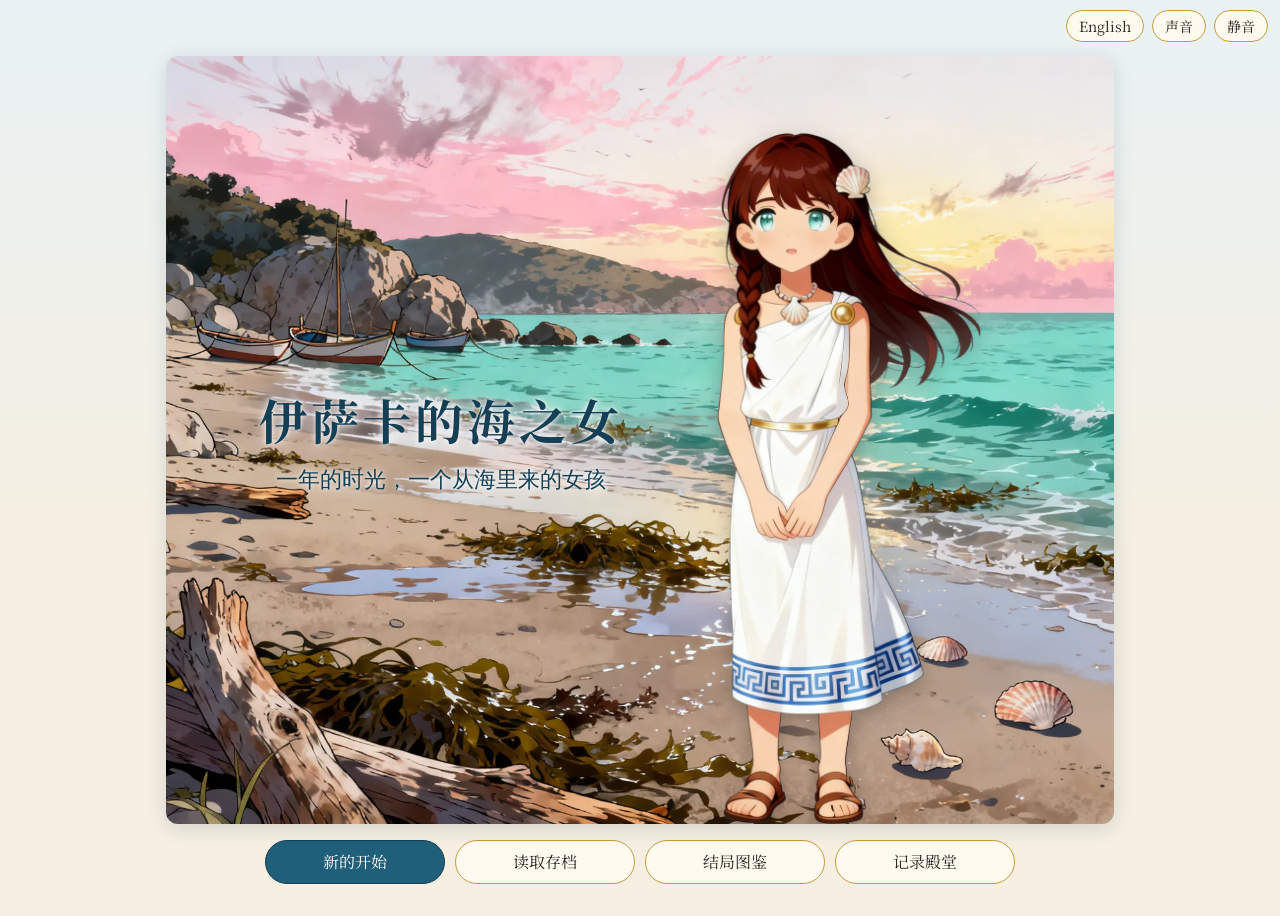
<file: index.html>
<!doctype html>
<html lang="zh">
<head>
  <meta charset="utf-8">
  <meta name="viewport" content="width=device-width, initial-scale=1">
  <title>伊萨卡的海之女 · Ione of Ithaca</title>
    <meta name="description" content="伊萨卡的海之女 · Ione of Ithaca — 一款改编自《奥德赛》的中英双语网页养成游戏：陪伴从海里来的女孩伊俄涅度过一年，决定她会成为英雄、诗人、航海家，还是回到大海。">
  <meta property="og:title" content="伊萨卡的海之女 · Ione of Ithaca">
  <meta property="og:description" content="A bilingual raising game inspired by the Odyssey: spend a year with Ione, the girl the sea washed ashore on Ithaca.">
  <meta property="og:image" content="https://seadaughter.games/og.jpg">
  <meta property="og:url" content="https://seadaughter.games/">
  <meta name="twitter:card" content="summary_large_image">
  <link rel="icon" href="favicon.png">
  <link rel="apple-touch-icon" href="apple-touch-icon.png">
  <meta name="theme-color" content="#1f5f7a">
  <link rel="preconnect" href="https://fonts.googleapis.com">
  <link href="https://fonts.googleapis.com/css2?family=Noto+Serif+SC:wght@400;700&family=Cormorant+Garamond:wght@500;700&display=swap" rel="stylesheet">
  <link rel="stylesheet" href="css/style.css">
</head>
<body>
  <div id="topbar">
    <button id="btn-lang" data-testid="lang"></button>
    <button id="btn-sound" data-testid="sound" aria-haspopup="true" aria-expanded="false"></button>
    <button id="btn-mute" data-testid="mute"></button>
  </div>
  <main id="app"></main>
  <div id="toast" role="status"></div>
  <script type="module" src="js/main.js"></script>
</body>
</html>
</file>
<file: css/style.css>
:root {
  --sea: #1f5f7a; --sea-deep: #143f55; --wine: #4a1f4f;
  --sand: #f6efe2; --paper: #fffaf0; --ink: #2b2420; --muted: #7a6e62;
  --gold: #c99a3b; --meander: #2c6aa0; --good: #2f8a4f; --bad: #b0413e;
  --radius: 12px;
}
* { box-sizing: border-box; }
html, body { margin: 0; min-height: 100%; }
:root { color-scheme: light; }  /* 游戏固定使用这一套浅色画面 */
body {
  background: linear-gradient(180deg, #e9f2f4 0%, var(--sand) 60%);
  color: var(--ink);
  font-family: 'Noto Serif SC', 'Cormorant Garamond', Georgia, serif;
  font-size: 16px; line-height: 1.6;
}
body.storm { background: linear-gradient(180deg, #2a1830 0%, var(--wine) 70%); color: #f3e9f5; }
button {
  font: inherit; cursor: pointer; border: 1px solid var(--gold); background: var(--paper);
  color: var(--ink); padding: 8px 16px; border-radius: 999px; transition: transform .1s, background .2s;
}
button:hover { background: #fff3d6; }
button:active { transform: scale(.97); }
button.primary { background: var(--sea); color: #fff; border-color: var(--sea-deep); }
button.primary:hover { background: var(--sea-deep); }
button:disabled { opacity: .5; cursor: default; }
#topbar { position: fixed; top: calc(10px + env(safe-area-inset-top, 0px)); right: max(12px, env(safe-area-inset-right, 0px)); display: flex; gap: 8px; z-index: 10; }
#topbar button { padding: 4px 12px; font-size: 14px; }
#app { max-width: 980px; margin: 0 auto; padding-block: 56px 32px; padding-left: max(16px, env(safe-area-inset-left, 0px)); padding-right: max(16px, env(safe-area-inset-right, 0px)); }
.card { background: var(--paper); border-radius: var(--radius); padding: 20px; box-shadow: 0 4px 20px rgba(20,63,85,.1); border-top: 4px solid var(--meander); color: var(--ink); }
.title-screen { text-align: center; padding-top: 10vh; }
.title-screen h1 { font-size: clamp(32px, 7vw, 56px); margin: 0; color: var(--sea-deep); letter-spacing: .08em; }
.title-screen h2 { font-family: 'Cormorant Garamond', serif; font-weight: 500; color: var(--muted); margin: 4px 0 32px; }
.stack { display: flex; flex-direction: column; gap: 12px; align-items: center; }
.stack button { min-width: 200px; }
.row { display: flex; gap: 10px; flex-wrap: wrap; align-items: center; }
.home { display: grid; grid-template-columns: 300px 1fr; gap: 20px; }
@media (max-width: 720px) { .home { grid-template-columns: 1fr; } }
.portrait {
  aspect-ratio: 3/4; border-radius: var(--radius); background: linear-gradient(160deg, #cfe3ea, #f3e4c8);
  display: flex; align-items: center; justify-content: center; color: var(--muted); font-size: 14px; overflow: hidden;
}
/* 旧规则会把面板里所有图片拉伸铺满，导致家具和饰品变成竖条，已删除 */
.date { font-size: 20px; font-weight: 700; color: var(--sea-deep); }
.date small { font-family: 'Cormorant Garamond', serif; color: var(--muted); font-weight: 500; margin-left: 8px; }
.stats { display: grid; grid-template-columns: repeat(auto-fill, minmax(140px, 1fr)); gap: 6px 14px; margin-top: 12px; }
.stat { display: flex; justify-content: space-between; border-bottom: 1px dotted #d8ccb8; }
.stat.stress b { color: var(--bad); }
.plan { display: grid; grid-template-columns: repeat(auto-fill, minmax(150px, 1fr)); gap: 10px; margin: 16px 0; }
.plan label { display: flex; flex-direction: column; font-size: 14px; color: var(--muted); }
.plan select { font: inherit; font-size: 16px; padding: 6px; border-radius: 8px; border: 1px solid #d8ccb8; background: #fff; color: var(--ink); -webkit-text-fill-color: var(--ink); opacity: 1; width: 100%; }
.plan .fx { font-size: 12px; margin-top: 3px; min-height: 1.2em; }
.plan .fx i { font-style: normal; margin-right: 4px; }
.daylog { list-style: none; padding: 0; margin: 12px 0; }
.daylog li { padding: 6px 0; border-bottom: 1px dotted #d8ccb8; }
.up { color: var(--good); } .down { color: var(--bad); }
.dialogue { position: relative; min-height: 180px; }
.speaker { font-weight: 700; color: var(--sea); margin-bottom: 4px; }
.line { font-size: 18px; white-space: pre-wrap; }
.choices { display: flex; flex-direction: column; gap: 10px; margin-top: 16px; }
.choices button { text-align: left; border-radius: var(--radius); }
.ending h2 { color: var(--sea-deep); }
table { width: 100%; border-collapse: collapse; }
td, th { padding: 6px 8px; border-bottom: 1px solid #eadfcc; text-align: left; }
#toast { position: fixed; left: 50%; bottom: calc(24px + env(safe-area-inset-bottom, 0px)); transform: translateX(-50%); background: var(--ink); color: #fff; padding: 8px 16px; border-radius: 999px; opacity: 0; transition: opacity .3s; pointer-events: none; }
#toast.show { opacity: .9; }
input[type=text] { font: inherit; padding: 8px 12px; border-radius: 8px; border: 1px solid #d8ccb8; width: min(320px, 100%); }
.pets { display: grid; grid-template-columns: repeat(auto-fill, minmax(150px, 1fr)); gap: 8px; width: 100%; }
.pets button.selected { background: var(--sea); color: #fff; }
.muted { color: var(--muted); font-size: 14px; }

/* ---------- 场景与立绘 ---------- */
.scene {
  position: relative; width: 100%; aspect-ratio: 4/3; border-radius: var(--radius); overflow: hidden;
  background: #cfe3ea center / cover no-repeat; box-shadow: 0 4px 20px rgba(20,63,85,.15);
}
.scene .ione {
  position: absolute; bottom: 0; left: 50%; transform: translateX(-50%);
  height: 94%; width: auto; max-width: 90%; object-fit: contain; object-position: bottom;
  filter: drop-shadow(0 6px 10px rgba(0,0,0,.25)); animation: ione-in .35s ease-out;
}
.scene .ione.f-sad { height: 66%; }      /* 蹲坐的姿势，按站立身高缩小 */
.scene .ione.f-angry { height: 88%; }    /* 前倾的姿势 */
@keyframes ione-in { from { opacity: 0; transform: translateX(-50%) translateY(8px); } to { opacity: 1; transform: translateX(-50%); } }
/* 视觉小说式布局：始终一屏放下，按钮不会被挤出屏幕 */
:root { --screen-h: calc(100vh - 72px); }
@supports (height: 100dvh) { :root { --screen-h: calc(100dvh - 72px); } }
.vn { display: grid; grid-template-rows: minmax(150px, 1fr) auto; gap: 10px; height: var(--screen-h); min-height: 420px; }
.vn .scene { aspect-ratio: auto; height: 100%; min-height: 0; max-width: 100%; }
.vn .dialogue { min-height: 0; max-height: 58vh; overflow: auto; padding: 14px 16px; }
.vn .dialogue .choices { margin-top: 10px; gap: 8px; }
.vn .dialogue .choices button { padding: 7px 14px; }
@media (min-width: 760px) and (min-aspect-ratio: 1/1) {
  .vn { display: block; position: relative; }
  .vn .dialogue {
    position: absolute; left: 20px; right: 20px; bottom: 16px; max-height: 52%;
    background: rgba(255,250,240,.94); backdrop-filter: blur(3px); box-shadow: 0 8px 30px rgba(0,0,0,.25); z-index: 5;
  }
  .vn .scene .ione { height: 96%; }
}
.portrait { aspect-ratio: auto; display: block; background: none; }
.portrait .scene { aspect-ratio: 3/4; }
.portrait .scene .ione { height: 92%; max-width: 100%; }
.portrait .scene .ione.f-sad { height: 64%; }
.title-screen { padding-top: 0; display: grid; grid-template-rows: minmax(200px, 1fr) auto; gap: 16px; height: var(--screen-h); min-height: 420px; }
.title-screen .scene { aspect-ratio: auto; height: 100%; width: 100%; max-width: 1000px; margin: 0 auto; }
.title-screen .stack { flex-direction: row; flex-wrap: wrap; justify-content: center; gap: 10px; }
.title-screen .stack button { min-width: 0; width: 180px; text-align: center; }
@media (max-width: 600px) { .title-screen .stack { flex-direction: column; align-items: stretch; } .title-screen .stack button { width: 100%; } }
.title-screen .scene .ione { left: 72%; height: 90%; }
.title-text {
  position: absolute; left: 0; top: 0; bottom: 0; width: 58%; display: flex; flex-direction: column; justify-content: center;
  padding: 16px; text-shadow: 0 2px 12px rgba(255,255,255,.9), 0 0 4px rgba(255,255,255,.9);
}
.title-screen .title-text h1 { font-size: clamp(24px, 5.5vw, 48px); }
.title-screen .title-text h2 { margin: 4px 0 0; color: var(--sea-deep); font-size: clamp(14px, 2.6vw, 22px); }
body.storm .card { background: rgba(255,250,240,.96); }
@media (max-width: 600px) {
  .title-text { width: 100%; justify-content: flex-start; align-items: center; text-align: center; padding-top: 14px; }
  .title-screen .scene .ione { left: 50%; height: 70%; }
}

/* ---------- 其他人物、插图、你的样子 ---------- */
.scene .npc { position: absolute; bottom: 0; left: 4%; height: 88%; width: auto; max-width: 42%; object-fit: contain; object-position: bottom;
  filter: drop-shadow(0 6px 10px rgba(0,0,0,.25)); animation: npc-in .3s ease-out; }
.scene.has-npc .ione, .scene.has-npc .ione-dressed { left: 68%; }
@keyframes npc-in { from { opacity: 0; transform: translateX(-8px); } to { opacity: 1; } }
.scene.is-cg { background-position: center; }
/* 房间图：宽画面时贴底裁切（裁掉天花板而不是地板），这样她总是站在地板上，不会站到床上 */
.scene.room { background-position: center bottom; }
.scene.is-cg .npc { display: none; }
.dressed { position: relative; height: 100%; width: auto; }
.dressed img { position: absolute; }
.dressed img.base { position: relative; height: 100%; width: auto; display: block; }
.scene .ione-dressed { position: absolute; bottom: 0; left: 50%; transform: translateX(-50%); height: 96%; filter: drop-shadow(0 6px 10px rgba(0,0,0,.25)); }
.scene .furn { position: absolute; transform: translateY(-100%); filter: drop-shadow(0 4px 6px rgba(0,0,0,.2)); }
.scene .furn.slot-rug { transform: translateY(-60%); filter: none; }
.scene .furn.slot-wall { transform: translateY(-50%); filter: none; }
.pet-corner { position: absolute; right: 8px; bottom: 8px; width: 26%; max-width: 120px; aspect-ratio: 1; padding: 0; border-radius: 50%; overflow: hidden; border: 3px solid var(--paper); box-shadow: 0 4px 14px rgba(0,0,0,.25); background: var(--paper); z-index: 2; }
.pet-corner img { width: 100%; height: 100%; object-fit: cover; display: block; }
.mentors { display: flex; gap: 12px; justify-content: center; }
.mentors button { display: flex; flex-direction: column; align-items: center; gap: 4px; border-radius: var(--radius); padding: 8px 14px; }
.mentors img { height: 120px; width: auto; }
.mentors button.selected, .pets button.selected { background: var(--sea); color: #fff; }
.pets button { display: flex; align-items: center; gap: 8px; border-radius: var(--radius); }
.pets img { width: 40px; height: 40px; border-radius: 50%; object-fit: cover; }
.setup { display: flex; flex-direction: column; gap: 10px; align-items: center; }

/* ---------- 周报插图、小知识 ---------- */
.act-cg { aspect-ratio: 16/7; border-radius: 10px; background: #e8eef0 center/cover no-repeat; margin-bottom: 10px; max-width: 100%; }
.note-card { max-width: 640px; margin: 0 auto; }
.eyebrow { font-size: 12px; letter-spacing: .08em; color: var(--gold); text-transform: uppercase; font-weight: 700; margin-bottom: 4px; }
.note { background: #f4ecd9; border-left: 3px solid var(--gold); padding: 8px 12px; border-radius: 6px; font-size: 15px; }
.dream-title { position: absolute; inset: 0; display: flex; flex-direction: column; justify-content: center; align-items: center; text-align: center; color: #fff; text-shadow: 0 2px 10px rgba(0,0,0,.7); background: rgba(20,10,40,.25); padding: 16px; }
.dream-title h2 { margin: 4px 0; font-size: clamp(22px, 4vw, 36px); }
.dream-title .eyebrow { color: #f3e2b0; }
body.dream { background: linear-gradient(180deg, #23214a 0%, #3b2f5e 70%); }

/* ---------- 周末菜单、商店、换装、房间 ---------- */
.row.between { justify-content: space-between; }
.ap { font-size: 14px; color: var(--sea-deep); letter-spacing: .05em; }
.grid-buttons { display: grid; grid-template-columns: repeat(auto-fill, minmax(150px, 1fr)); gap: 8px; }
.grid-buttons button { border-radius: 10px; }
.grid-buttons small { color: var(--muted); }
.place-grid { display: grid; grid-template-columns: repeat(auto-fill, minmax(140px, 1fr)); gap: 10px; }
.place { aspect-ratio: 4/3; border-radius: 10px; background: #ddd center/cover no-repeat; display: flex; align-items: flex-end; padding: 0; overflow: hidden; }
.place span { width: 100%; background: rgba(255,250,240,.9); padding: 4px 8px; font-size: 14px; }
.item-grid { display: grid; grid-template-columns: repeat(auto-fill, minmax(130px, 1fr)); gap: 8px; }
.item-grid button { display: flex; flex-direction: column; align-items: center; gap: 4px; border-radius: 10px; padding: 8px; }
.item-grid img { width: 64px; height: 64px; object-fit: contain; }
.item-grid b { color: var(--gold); }
.tabs { display: flex; flex-wrap: wrap; gap: 6px; margin-bottom: 8px; }
.tabs button.selected { background: var(--sea); color: #fff; }
.dress-screen { display: grid; grid-template-columns: minmax(0, 1fr) minmax(0, 1.2fr); gap: 14px; align-items: start; }
.dress-stage .scene { aspect-ratio: 3/4; }
.dress-stage.wide .scene { aspect-ratio: 4/3; }
@media (max-width: 720px) { .dress-screen { grid-template-columns: 1fr; } .dress-stage .scene { aspect-ratio: 4/3; } }
.wr { margin-bottom: 10px; }
.chips { display: flex; flex-wrap: wrap; gap: 6px; margin-top: 4px; }
.chips button { font-size: 14px; padding: 4px 10px; display: flex; align-items: center; gap: 4px; }
.chips button img { width: 22px; height: 22px; object-fit: contain; }
.chips button.selected { background: var(--sea); color: #fff; }
.slot-row { display: flex; justify-content: space-between; align-items: center; gap: 10px; margin: 6px 0; }
.slot-row select { font: inherit; font-size: 15px; padding: 4px; border-radius: 8px; border: 1px solid #d8ccb8; max-width: 70%; color: var(--ink); background: #fff; }
.pet-play { display: flex; gap: 14px; align-items: center; }
.pet-big { width: 120px; height: 120px; border-radius: 50%; object-fit: cover; flex: none; }
.word-card { text-align: center; max-width: 520px; margin: 0 auto; }
.word { display: flex; flex-direction: column; align-items: center; margin: 10px 0; }
.word b { font-size: 44px; color: var(--sea-deep); }
.word span { font-family: 'Cormorant Garamond', serif; font-size: 22px; color: var(--muted); }
.table-wrap { overflow-x: auto; }

/* ---------- 小游戏 ---------- */
.minigame { max-width: 560px; margin: 0 auto; }
.mg-canvas { width: 100%; height: auto; border-radius: 10px; display: block; margin: 8px 0; touch-action: manipulation; }
.mg-bar { position: relative; height: 34px; background: #eadfcc; border-radius: 17px; margin: 14px 0; overflow: hidden; }
.mg-zone { position: absolute; top: 0; bottom: 0; background: linear-gradient(90deg, #e7c66a, #c99a3b); }
.mg-ptr { position: absolute; top: -4px; bottom: -4px; width: 4px; margin-left: -2px; background: var(--ink); border-radius: 2px; }
.mg-step { font-weight: 700; color: var(--sea-deep); }
.mg-loom { display: grid; grid-template-columns: 1fr 1fr; gap: 10px; max-width: 320px; margin: 10px auto; }
.mg-tile { aspect-ratio: 1; border-radius: 12px; border: 3px solid var(--c); background:
  repeating-linear-gradient(90deg, transparent 0 10px, rgba(255,255,255,.35) 10px 14px), var(--c); opacity: .55; transition: opacity .1s, transform .1s; }
.mg-tile.lit { opacity: 1; transform: scale(1.05); box-shadow: 0 0 18px var(--c); }
.mg-pairs { display: grid; grid-template-columns: repeat(auto-fill, minmax(120px, 1fr)); gap: 8px; }
.mg-card { min-height: 84px; border-radius: 10px; background: var(--sea); color: transparent; font-size: 14px; }
.mg-card span { visibility: hidden; }
.mg-card.up { background: var(--paper); color: var(--ink); }
.mg-card.up span { visibility: visible; }
.mg-card.done { background: #dff0e3; border-color: var(--good); }
.choices button.right { background: #dff0e3; border-color: var(--good); }
.choices button.wrong { background: #f6dede; border-color: var(--bad); }
.mg-score { font-size: 14px; color: var(--muted); }

/* ---------- 宠物站在房间里、爱心、亲密度 ---------- */
.pet-sprite { position: absolute; bottom: 2%; right: 4%; height: 32%; padding: 0; border: 0; background: none; z-index: 2; cursor: pointer; animation: pet-idle 2.6s ease-in-out infinite; transform-origin: bottom center; }
.pet-sprite:hover { background: none; }
.pet-sprite img { height: 100%; width: auto; display: block; filter: drop-shadow(0 4px 6px rgba(0,0,0,.25)); }
.pet-sprite.pet-owl { height: 15%; animation: owl-idle 4s ease-in-out infinite; } /* 位置由 placePets() 按窗台计算 */
@keyframes owl-idle { 0%, 100% { rotate: 0deg; } 40% { rotate: -6deg; } 60% { rotate: 4deg; } }
.pet-sprite.pet-tortoise { height: 16%; }
.pet-sprite.fallback img { border-radius: 50%; height: 100%; }
@keyframes pet-idle { 0%, 100% { transform: translateY(0) rotate(0) scale(1, 1); } 20% { transform: translateY(0) rotate(-3deg) scale(1.05, .95); }
  45% { transform: translateY(-8%) rotate(2deg) scale(.96, 1.05); } 70% { transform: translateY(0) rotate(3deg) scale(1.04, .96); } }
.pet-sprite.jump { animation: pet-jump .7s ease-out; }
@keyframes pet-jump { 0% { transform: scale(1.1, .85); } 35% { transform: translateY(-45%) rotate(-10deg) scale(.9, 1.15); } 70% { transform: translateY(0) rotate(6deg) scale(1.12, .88); } 100% { transform: none; } }
.pet-big.sprite { border-radius: 0; object-fit: contain; animation: pet-idle 2s ease-in-out infinite; filter: drop-shadow(0 4px 6px rgba(0,0,0,.25)); }
@media (prefers-reduced-motion: reduce) { .pet-sprite { animation: none; } }
.heart { position: absolute; color: #e2557a; font-size: 22px; pointer-events: none; animation: heart-up 1.4s ease-out forwards; z-index: 5; text-shadow: 0 1px 2px rgba(0,0,0,.2); }
@keyframes heart-up { from { opacity: 1; transform: translateY(0) scale(.8); } to { opacity: 0; transform: translateY(-70px) scale(1.3); } }
.love { display: flex; align-items: center; gap: 8px; font-size: 14px; margin: 4px 0; }
.love .track { flex: 1; height: 8px; border-radius: 4px; background: #f3e1e6; overflow: hidden; }
.love i { height: 100%; background: linear-gradient(90deg, #f2a7bb, #e2557a); display: block; }
.love b { color: #e2557a; }

/* ---------- 小游戏成绩单、解锁 ---------- */
.result-card { text-align: center; }
.big-score { font-size: 56px; font-weight: 700; color: var(--sea-deep); line-height: 1.1; }
.big-score small { font-size: 18px; color: var(--muted); }
.unlock { display: flex; align-items: center; gap: 12px; background: #fff3d6; border: 1px solid var(--gold); border-radius: 12px; padding: 10px 14px; margin: 10px 0; text-align: left; }
.unlock img { width: 64px; height: 64px; object-fit: contain; }
.unlock p { margin: 2px 0 0; }
.place span small { color: var(--muted); }

/* ---------- 房间风格 ---------- */
.room-grid { display: grid; grid-template-columns: repeat(auto-fill, minmax(170px, 1fr)); gap: 10px; }
.room-card { display: flex; flex-direction: column; gap: 4px; padding: 6px; border-radius: 12px; text-align: left; }
.room-card .thumb { aspect-ratio: 4/3; border-radius: 8px; background: #ddd center/cover no-repeat; display: block; }
.room-card small { color: var(--muted); font-size: 12px; }
.room-card.selected { background: var(--sea); color: #fff; }
.room-card.selected small { color: #dce9ef; }
.item-grid img.wide { width: 100%; height: auto; aspect-ratio: 4/3; object-fit: cover; border-radius: 8px; }

/* ---------- 怪物对峙 ---------- */
.duel-stage { position: relative; height: 230px; display: flex; align-items: center; justify-content: center; background: radial-gradient(circle, #3b3150 0%, #1d1a29 75%); border-radius: 12px; overflow: hidden; }
.duel-mon { max-height: 210px; max-width: 90%; transition: transform .25s; filter: drop-shadow(0 6px 14px rgba(0,0,0,.5)); }
.duel-mon.lunge-left { transform: translateX(-22%) scale(1.15) rotate(-6deg); }
.duel-mon.lunge-right { transform: translateX(22%) scale(1.15) rotate(6deg); }
.duel-mon.lunge-up { transform: translateY(-10%) scale(1.25); }
.duel-mon.struck { animation: struck .4s; }
@keyframes struck { 0%, 100% { filter: none; } 30% { filter: brightness(2.2) drop-shadow(0 0 12px #fff); transform: translateX(6px); } 60% { transform: translateX(-6px); } }
.duel-tell { position: absolute; top: 10px; left: 0; right: 0; text-align: center; color: #fff; font-weight: 700; font-size: 18px; text-shadow: 0 2px 6px #000; }
.duel-bars { display: flex; justify-content: space-between; margin: 8px 0; font-size: 15px; }
.duel-hearts { color: #e2557a; letter-spacing: 2px; }
.duel-mhp { color: var(--sea-deep); letter-spacing: 1px; }
.duel-keys { display: flex; gap: 8px; justify-content: center; flex-wrap: wrap; }
.duel-keys button { min-width: 60px; font-size: 20px; }
.duel-keys button.primary { font-size: 16px; }
.hidden { display: none !important; }

/* ---------- 结局揭晓：全屏插图慢慢推近，名字浮现 ---------- */
.ending-reveal { position: relative; height: var(--screen-h); min-height: 420px; border-radius: var(--radius); overflow: hidden; background: #111 center / cover no-repeat;
  animation: reveal-in 2.4s ease-out both, ken-burns 18s ease-out both; box-shadow: 0 10px 40px rgba(0,0,0,.35); }
@keyframes reveal-in { from { opacity: 0; filter: brightness(.3) blur(4px); } to { opacity: 1; filter: none; } }
@keyframes ken-burns { from { background-size: 112% auto; background-position: 50% 40%; } to { background-size: 100% auto; background-position: 50% 50%; } }
@supports not (aspect-ratio: 1) { .ending-reveal { background-size: cover; } }
.ending-reveal .reveal-text { position: absolute; left: 0; right: 0; bottom: 0; padding: 60px 24px 80px; text-align: center; color: #fff;
  background: linear-gradient(transparent, rgba(10,8,20,.75)); animation: title-in 2s 1.4s ease-out both; }
.ending-reveal h1 { margin: 4px 0 0; font-size: clamp(30px, 6vw, 56px); letter-spacing: .08em; text-shadow: 0 3px 18px rgba(0,0,0,.6); text-wrap: balance; }
.ending-reveal .eyebrow { color: #f3e2b0; }
.ending-reveal .reveal-next { position: absolute; right: 18px; bottom: 18px; animation: title-in 1s 2.6s ease-out both; }
@keyframes title-in { from { opacity: 0; transform: translateY(14px); } to { opacity: 1; transform: none; } }
@media (max-aspect-ratio: 1/1) { .ending-reveal { animation: reveal-in 2.4s ease-out both; background-size: cover; } }
@media (prefers-reduced-motion: reduce) { .ending-reveal, .ending-reveal .reveal-text, .ending-reveal .reveal-next { animation: none; } }

/* ---------- 开场引导 ---------- */
.tutorial { max-width: 680px; margin: 0 auto; }
.tutorial h2 { margin: 4px 0 8px; color: var(--sea-deep); text-wrap: balance; }
.tutorial p { line-height: 1.75; margin: 0 0 8px; }
.tut-img { aspect-ratio: 16/8; max-width: 100%; border-radius: 10px; background: #ddd center/cover no-repeat; margin-bottom: 12px; }
.tut-img.blur { filter: blur(6px) brightness(.8); }

/* ---------- 结局图鉴 ---------- */
.gallery-grid { display: grid; grid-template-columns: repeat(auto-fill, minmax(160px, 1fr)); gap: 10px; margin-top: 10px; }
.gal-card { display: flex; flex-direction: column; gap: 4px; padding: 6px; border-radius: 12px; text-align: left; background: var(--paper); border: 1px solid var(--gold); }
.gal-card .gal-img { aspect-ratio: 4/3; max-width: 100%; border-radius: 8px; background: #222 center/cover no-repeat; }
.gal-card small { color: var(--muted); font-size: 12px; line-height: 1.4; }
.gal-card.locked { border-style: dashed; border-color: #cbbfa8; }
.gal-card.locked .gal-img { filter: brightness(.15) grayscale(1) blur(3px); }
.keepsake { display: grid; gap: 12px; }
.ks-img { position: relative; aspect-ratio: 4/3; max-height: 62vh; max-width: 100%; border-radius: var(--radius); background: #111 center/cover no-repeat; box-shadow: 0 10px 30px rgba(0,0,0,.3); animation: reveal-in 1.2s ease-out both; }
.ks-stamp { position: absolute; right: 16px; top: 16px; padding: 8px 12px; border: 2px solid #f3e2b0; color: #f3e2b0; border-radius: 6px; transform: rotate(6deg); font-weight: 700; letter-spacing: .1em; text-align: center; background: rgba(20,12,30,.35); text-shadow: 0 1px 3px #000; }
.new-ending img { width: 96px; height: 72px; object-fit: cover; border-radius: 6px; }
@media (min-width: 900px) { .keepsake { grid-template-columns: 1.4fr 1fr; align-items: start; } }

/* ---------- 小游戏说明卡、对峙提示 ---------- */
.howto ol { list-style: none; padding: 0; margin: 10px 0 16px; display: flex; flex-direction: column; gap: 10px; }
.howto li { display: flex; gap: 12px; align-items: flex-start; line-height: 1.6; }
.howto .ico { flex: none; width: 34px; height: 34px; border-radius: 50%; background: #f4ecd9; border: 1px solid var(--gold); display: flex; align-items: center; justify-content: center; font-size: 17px; }
.duel-arrow { position: absolute; top: 50%; font-size: 64px; font-weight: 700; color: #ffd36b; text-shadow: 0 0 16px #ff8a3d, 0 2px 4px #000; opacity: 0; transform: translateY(-50%); pointer-events: none; }
.duel-arrow.show { opacity: 1; animation: arrow-pulse .5s ease-in-out infinite alternate; }
.duel-arrow.from-left { left: 8%; } .duel-arrow.from-right { right: 8%; } .duel-arrow.from-up { left: 50%; top: 18%; transform: translateX(-50%); }
@keyframes arrow-pulse { from { scale: 1; } to { scale: 1.25; } }
.duel-round { position: absolute; left: 10px; bottom: 8px; color: #f3e2b0; font-size: 13px; }
.duel-keys button small { font-size: 12px; display: block; }
.duel-keys button.hint, .duel-keys button.primary.hint { box-shadow: 0 0 0 3px #ffd36b, 0 0 16px #ffb03b; animation: arrow-pulse .5s ease-in-out infinite alternate; }

/* 云存档 */
.cloud-box { margin-top: 16px; padding: 12px 14px; border: 1px dashed var(--gold, #c9a24a); border-radius: 12px; background: rgba(255,255,255,.45); }
.cloud-box p { margin: 6px 0; }
.cloud-box code { font-size: 1.15em; letter-spacing: 2px; font-weight: 700; user-select: all; }

/* 小知识朗读按钮 */
.note-play { padding: 6px 14px; font-size: 14px; border-radius: 999px; white-space: nowrap; }
.note-play.playing { background: var(--sea); color: #fff; }

/* 声音面板 */
#sound-panel { position: fixed; top: calc(48px + env(safe-area-inset-top, 0px)); right: max(12px, env(safe-area-inset-right, 0px)); z-index: 20;
  width: min(260px, calc(100vw - 24px)); padding: 12px 14px; border-radius: 14px; background: var(--paper); border: 1px solid var(--gold);
  box-shadow: 0 10px 30px rgba(0,0,0,.2); display: flex; flex-direction: column; gap: 6px; }
#sound-panel .muted { font-size: 12px; margin: 4px 0 0; }
.switch { display: flex; align-items: center; justify-content: space-between; gap: 12px; padding: 6px 2px; cursor: pointer; }
.switch input { position: absolute; opacity: 0; width: 1px; height: 1px; }
.switch i { flex: none; position: relative; width: 44px; height: 24px; border-radius: 12px; background: #cfc6b4; transition: background .2s; }
.switch i::after { content: ''; position: absolute; top: 3px; left: 3px; width: 18px; height: 18px; border-radius: 50%; background: #fff; box-shadow: 0 1px 3px rgba(0,0,0,.3); transition: transform .2s; }
.switch input:checked + i { background: var(--sea); }
.switch input:checked + i::after { transform: translateX(20px); }
.switch input:focus-visible + i { outline: 2px solid var(--meander); outline-offset: 2px; }
</file>
